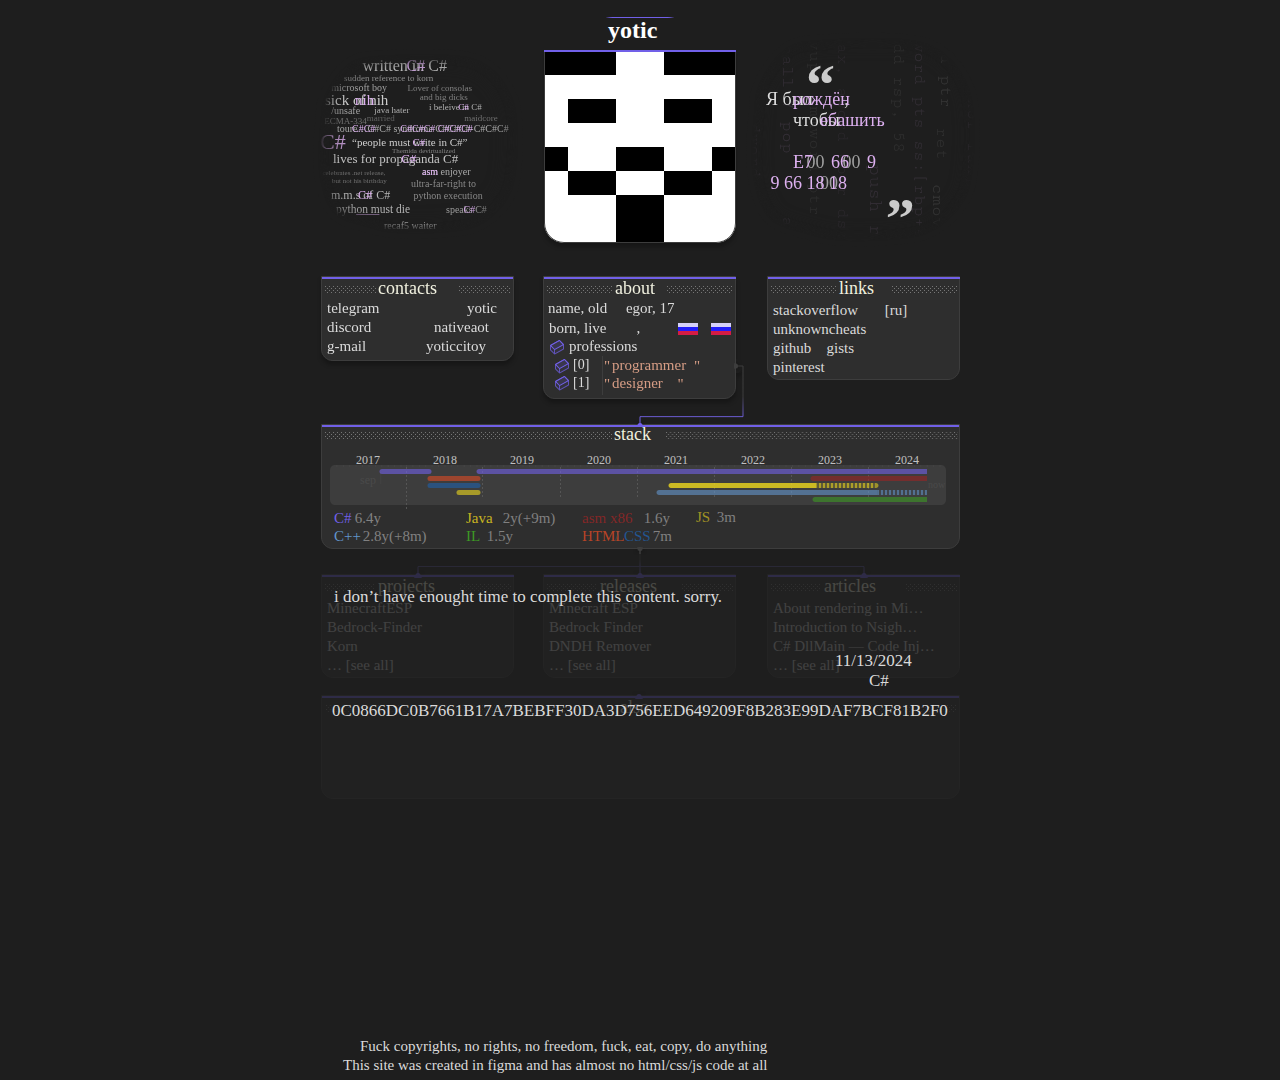
<file: index.html>
<html></html>
<head>
    <title>yotic - crazy csharp'er</title>
    <link rel="icon" type="image/png" href="/yotic_icon_64x64.png">
    <link rel="stylesheet" href="global.css">
    <link href="https://fonts.googleapis.com/css2?family=Cutive+Mono" rel="stylesheet">
    <script type="text/javascript" src="global.js"></script>
</head>

<body><?xml version="1.0" encoding="utf-16"?><svg width="1920" height="1080" viewBox="0 0 1920 1080" fill="none" xmlns="http://www.w3.org/2000/svg" xmlns:xlink="http://www.w3.org/1999/xlink"><rect width="1920" height="1080" fill="#1E1E1E" /><text fill="#DADADA" xml:space="preserve" style="white-space: pre" font-family="Consolas" font-size="15" letter-spacing="0em"><tspan x="663" y="1069.64">This site was created in figma and has almost no html/css/js code at all</tspan></text><text fill="#DADADA" xml:space="preserve" style="white-space: pre" font-family="Consolas" font-size="15" letter-spacing="0em"><tspan x="680" y="1050.64">Fuck copyrights, no rights, no freedom, fuck, eat, copy, do anything</tspan></text><path d="M641.5 695.5H1279.5V787C1279.5 793.351 1274.35 798.5 1268 798.5H653C646.649 798.5 641.5 793.351 641.5 787V695.5Z" fill="#2E2E2E" stroke="#3D3D3D" /><rect x="642" y="696" width="637" height="2" fill="#7160E8" /><text fill="#F0F0DF" xml:space="preserve" style="white-space: pre" font-family="Consolas" font-size="18" letter-spacing="0em"><tspan x="940" y="712.868">also</tspan></text><rect x="646" y="705" width="292" height="7" fill="url(#pattern0_1_2)" /><rect x="983" y="705" width="293" height="7" fill="url(#pattern1_1_2)" /><path d="M954.5 697H963.5C963.5 698.105 962.605 699 961.5 699H956.5C955.395 699 954.5 698.105 954.5 697Z" fill="#7160E8" /><mask id="mask0_1_2" style="mask-type:alpha" maskUnits="userSpaceOnUse" x="952" y="691" width="14" height="5"><rect x="952.5" y="691" width="13" height="5" fill="#D9D9D9" /></mask><g mask="url(#mask0_1_2)"><g filter="url(#filter0_d_1_2)"><circle cx="959" cy="696.5" r="2.5" fill="#7160E8" /></g></g><path d="M1087.5 574.5H1279.5V666C1279.5 672.351 1274.35 677.5 1268 677.5H1099C1092.65 677.5 1087.5 672.351 1087.5 666V574.5Z" fill="#2E2E2E" stroke="#3D3D3D" /><rect x="1088" y="575" width="192" height="2" fill="#7160E8" /><path d="M1179.5 576H1188.5C1188.5 577.105 1187.6 578 1186.5 578H1181.5C1180.4 578 1179.5 577.105 1179.5 576Z" fill="#7160E8" /><mask id="mask1_1_2" style="mask-type:alpha" maskUnits="userSpaceOnUse" x="1177" y="570" width="14" height="5"><rect x="1177.5" y="570" width="13" height="5" fill="#D9D9D9" /></mask><g mask="url(#mask1_1_2)"><g filter="url(#filter1_d_1_2)"><circle cx="1184" cy="575.5" r="2.5" fill="#7160E8" /></g></g><text fill="#F0F0DF" xml:space="preserve" style="white-space: pre" font-family="Consolas" font-size="18" letter-spacing="0em"><tspan x="1144" y="591.868">articles</tspan></text><rect x="1091" y="584" width="50" height="7" fill="url(#pattern2_1_2)" /><rect x="1226" y="584" width="51" height="7" fill="url(#pattern3_1_2)" /><text fill="#CCCCCC" xml:space="preserve" style="white-space: pre" font-family="Consolas" font-size="15" letter-spacing="0em"><tspan x="1093" y="669.64"><a href="a.html" xmlns="">… [see all]</a></tspan></text><text fill="#CCCCCC" xml:space="preserve" style="white-space: pre" font-family="Consolas" font-size="15" letter-spacing="0em"><tspan x="1093" y="631.64">Introduction to Nsigh… </tspan></text><text fill="#CCCCCC" xml:space="preserve" style="white-space: pre" font-family="Consolas" font-size="15" letter-spacing="0em"><tspan x="1093" y="650.64">C# DllMain — Code Inj…</tspan></text><text fill="#CCCCCC" xml:space="preserve" style="white-space: pre" font-family="Consolas" font-size="15" letter-spacing="0em"><tspan x="1093" y="612.64">About rendering in Mi…</tspan></text><path d="M863.5 574.5H1055.5V666C1055.5 672.351 1050.35 677.5 1044 677.5H875C868.649 677.5 863.5 672.351 863.5 666V574.5Z" fill="#2E2E2E" stroke="#3D3D3D" /><rect x="864" y="575" width="192" height="2" fill="#7160E8" /><text fill="#F0F0DF" xml:space="preserve" style="white-space: pre" font-family="Consolas" font-size="18" letter-spacing="0em"><tspan x="920" y="591.868">releases</tspan></text><rect x="867" y="584" width="50" height="7" fill="url(#pattern4_1_2)" /><rect x="1002" y="584" width="51" height="7" fill="url(#pattern5_1_2)" /><path d="M955.5 576H964.5C964.5 577.105 963.605 578 962.5 578H957.5C956.395 578 955.5 577.105 955.5 576Z" fill="#7160E8" /><mask id="mask2_1_2" style="mask-type:alpha" maskUnits="userSpaceOnUse" x="953" y="570" width="14" height="5"><rect x="953.5" y="570" width="13" height="5" fill="#D9D9D9" /></mask><g mask="url(#mask2_1_2)"><g filter="url(#filter2_d_1_2)"><circle cx="960" cy="575.5" r="2.5" fill="#7160E8" /></g></g><text fill="#CCCCCC" xml:space="preserve" style="white-space: pre" font-family="Consolas" font-size="15" letter-spacing="0em"><tspan x="869" y="669.64"><a href="a.html" xmlns="">… [see all]</a></tspan></text><text fill="#CCCCCC" xml:space="preserve" style="white-space: pre" font-family="Consolas" font-size="15" letter-spacing="0em"><tspan x="869" y="631.64">Bedrock Finder</tspan></text><text fill="#CCCCCC" xml:space="preserve" style="white-space: pre" font-family="Consolas" font-size="15" letter-spacing="0em"><tspan x="869" y="650.64">DNDH Remover</tspan></text><text fill="#CCCCCC" xml:space="preserve" style="white-space: pre" font-family="Consolas" font-size="15" letter-spacing="0em"><tspan x="869" y="612.64">Minecraft ESP</tspan></text><path d="M641.5 574.5H833.5V666C833.5 672.351 828.351 677.5 822 677.5H653C646.649 677.5 641.5 672.351 641.5 666V574.5Z" fill="#2E2E2E" stroke="#3D3D3D" /><rect x="642" y="575" width="192" height="2" fill="#7160E8" /><text fill="#F0F0DF" xml:space="preserve" style="white-space: pre" font-family="Consolas" font-size="18" letter-spacing="0em"><tspan x="698" y="591.868">projects</tspan></text><rect x="645" y="584" width="50" height="7" fill="url(#pattern6_1_2)" /><rect x="780" y="584" width="51" height="7" fill="url(#pattern7_1_2)" /><path d="M733.5 576H742.5C742.5 577.105 741.605 578 740.5 578H735.5C734.395 578 733.5 577.105 733.5 576Z" fill="#7160E8" /><mask id="mask3_1_2" style="mask-type:alpha" maskUnits="userSpaceOnUse" x="731" y="570" width="14" height="5"><rect x="731.5" y="570" width="13" height="5" fill="#D9D9D9" /></mask><g mask="url(#mask3_1_2)"><g filter="url(#filter3_d_1_2)"><circle cx="738" cy="575.5" r="2.5" fill="#7160E8" /></g></g><text fill="#CCCCCC" xml:space="preserve" style="white-space: pre" font-family="Consolas" font-size="15" letter-spacing="0em"><tspan x="647" y="669.64"><a href="projects.html" xmlns="">… [see all]</a></tspan></text><text fill="#CCCCCC" xml:space="preserve" style="white-space: pre" font-family="Consolas" font-size="15" letter-spacing="0em"><tspan x="647" y="631.64">Bedrock-Finder</tspan></text><text fill="#CCCCCC" xml:space="preserve" style="white-space: pre" font-family="Consolas" font-size="15" letter-spacing="0em"><tspan x="647" y="650.64">Korn</tspan></text><text fill="#CCCCCC" xml:space="preserve" style="white-space: pre" font-family="Consolas" font-size="15" letter-spacing="0em"><tspan x="647" y="612.64">MinecraftESP</tspan></text><path d="M641.5 424.5H1279.5V537C1279.5 543.351 1274.35 548.5 1268 548.5H653C646.649 548.5 641.5 543.351 641.5 537V424.5Z" fill="#2E2E2E" stroke="#3D3D3D" /><rect x="642" y="425" width="637" height="2" fill="#7160E8" /><text fill="#F0F0DF" xml:space="preserve" style="white-space: pre" font-family="Consolas" font-size="18" letter-spacing="0em"><tspan x="934" y="439.868">stack </tspan></text><rect x="645" y="432" width="287" height="7" fill="url(#pattern8_1_2)" /><rect x="986" y="432" width="292" height="7" fill="url(#pattern9_1_2)" /><path d="M956.5 549C956.5 547.895 957.395 547 958.5 547H961.5C962.605 547 963.5 547.895 963.5 549H956.5Z" fill="#3D3D3D" /><mask id="mask4_1_2" style="mask-type:alpha" maskUnits="userSpaceOnUse" x="952" y="549" width="16" height="8"><rect x="952" y="549" width="16" height="8" fill="#D9D9D9" /></mask><g mask="url(#mask4_1_2)"><g filter="url(#filter4_d_1_2)"><circle cx="960" cy="548.5" r="2.5" fill="#3D3D3D" /></g></g><path d="M955.5 425H964.5C964.5 426.105 963.605 427 962.5 427H957.5C956.395 427 955.5 426.105 955.5 425Z" fill="#7160E8" /><mask id="mask5_1_2" style="mask-type:alpha" maskUnits="userSpaceOnUse" x="953" y="420" width="14" height="5"><rect x="953.5" y="420" width="13" height="5" fill="#D9D9D9" /></mask><g mask="url(#mask5_1_2)"><g filter="url(#filter5_d_1_2)"><circle cx="960" cy="425.5" r="2.5" fill="#7160E8" /></g></g><path d="M650 470C650 467.239 652.239 465 655 465H727V505H655C652.239 505 650 502.761 650 500V470Z" fill="#3D3D3D" /><line x1="721.01" y1="465" x2="721.01" y2="467" stroke="#444444" /><line x1="714.6" y1="465" x2="714.6" y2="467" stroke="#444444" /><line x1="708.19" y1="465" x2="708.19" y2="467" stroke="#444444" /><line x1="701.78" y1="465" x2="701.78" y2="467" stroke="#444444" /><line x1="700.78" y1="472" x2="700.78" y2="484" stroke="#444444" /><text fill="#4A4A4A" xml:space="preserve" style="white-space: pre" font-family="Consolas" font-size="12" letter-spacing="0em"><tspan x="680" y="483.912">sep</tspan></text><line x1="695.37" y1="465" x2="695.37" y2="467" stroke="#444444" /><line x1="688.96" y1="465" x2="688.96" y2="467" stroke="#444444" /><line x1="682.55" y1="465" x2="682.55" y2="467" stroke="#444444" /><line x1="676.14" y1="465" x2="676.14" y2="467" stroke="#444444" /><line x1="669.73" y1="465" x2="669.73" y2="467" stroke="#444444" /><line x1="663.32" y1="465" x2="663.32" y2="467" stroke="#444444" /><line x1="656.91" y1="465" x2="656.91" y2="467" stroke="#444444" /><line x1="726.5" y1="509" x2="726.5" y2="465" stroke="#555555" stroke-dasharray="2 2" /><text fill="#C0C0C0" xml:space="preserve" style="white-space: pre" font-family="Afacad" font-size="12" letter-spacing="0em"><tspan x="676" y="464">2017</tspan></text><rect x="727" y="465" width="77" height="40" fill="#3D3D3D" /><line x1="797.01" y1="465" x2="797.01" y2="467" stroke="#444444" /><line x1="790.6" y1="465" x2="790.6" y2="467" stroke="#444444" /><line x1="784.19" y1="465" x2="784.19" y2="467" stroke="#444444" /><line x1="777.78" y1="465" x2="777.78" y2="467" stroke="#444444" /><line x1="771.37" y1="465" x2="771.37" y2="467" stroke="#444444" /><line x1="764.96" y1="465" x2="764.96" y2="467" stroke="#444444" /><line x1="758.55" y1="465" x2="758.55" y2="467" stroke="#444444" /><line x1="752.14" y1="465" x2="752.14" y2="467" stroke="#444444" /><line x1="745.73" y1="465" x2="745.73" y2="467" stroke="#444444" /><line x1="739.32" y1="465" x2="739.32" y2="467" stroke="#444444" /><line x1="732.91" y1="465" x2="732.91" y2="467" stroke="#444444" /><line x1="726.5" y1="465" x2="726.5" y2="467" stroke="#444444" /><line x1="802.5" y1="497" x2="802.5" y2="465" stroke="#555555" stroke-dasharray="2 2" /><text fill="#C0C0C0" xml:space="preserve" style="white-space: pre" font-family="Afacad" font-size="12" letter-spacing="0em"><tspan x="753" y="464">2018</tspan></text><rect x="804" y="465" width="77" height="40" fill="#3D3D3D" /><line x1="875.01" y1="465" x2="875.01" y2="467" stroke="#444444" /><line x1="868.6" y1="465" x2="868.6" y2="467" stroke="#444444" /><line x1="862.19" y1="465" x2="862.19" y2="467" stroke="#444444" /><line x1="855.78" y1="465" x2="855.78" y2="467" stroke="#444444" /><line x1="849.37" y1="465" x2="849.37" y2="467" stroke="#444444" /><line x1="842.96" y1="465" x2="842.96" y2="467" stroke="#444444" /><line x1="836.55" y1="465" x2="836.55" y2="467" stroke="#444444" /><line x1="830.14" y1="465" x2="830.14" y2="467" stroke="#444444" /><line x1="823.73" y1="465" x2="823.73" y2="467" stroke="#444444" /><line x1="817.32" y1="465" x2="817.32" y2="467" stroke="#444444" /><line x1="810.91" y1="465" x2="810.91" y2="467" stroke="#444444" /><line x1="804.5" y1="465" x2="804.5" y2="467" stroke="#444444" /><line x1="880.5" y1="497" x2="880.5" y2="465" stroke="#555555" stroke-dasharray="2 2" /><text fill="#C0C0C0" xml:space="preserve" style="white-space: pre" font-family="Afacad" font-size="12" letter-spacing="0em"><tspan x="830" y="464">2019</tspan></text><rect x="881" y="465" width="77" height="40" fill="#3D3D3D" /><line x1="952.01" y1="465" x2="952.01" y2="467" stroke="#444444" /><line x1="945.6" y1="465" x2="945.6" y2="467" stroke="#444444" /><line x1="939.19" y1="465" x2="939.19" y2="467" stroke="#444444" /><line x1="932.78" y1="465" x2="932.78" y2="467" stroke="#444444" /><line x1="926.37" y1="465" x2="926.37" y2="467" stroke="#444444" /><line x1="919.96" y1="465" x2="919.96" y2="467" stroke="#444444" /><line x1="913.55" y1="465" x2="913.55" y2="467" stroke="#444444" /><line x1="907.14" y1="465" x2="907.14" y2="467" stroke="#444444" /><line x1="900.73" y1="465" x2="900.73" y2="467" stroke="#444444" /><line x1="894.32" y1="465" x2="894.32" y2="467" stroke="#444444" /><line x1="887.91" y1="465" x2="887.91" y2="467" stroke="#444444" /><line x1="881.5" y1="465" x2="881.5" y2="467" stroke="#444444" /><line x1="957.5" y1="497" x2="957.5" y2="465" stroke="#555555" stroke-dasharray="2 2" /><text fill="#C0C0C0" xml:space="preserve" style="white-space: pre" font-family="Afacad" font-size="12" letter-spacing="0em"><tspan x="907" y="464">2020</tspan></text><rect x="958" y="465" width="77" height="40" fill="#3D3D3D" /><line x1="1029.01" y1="465" x2="1029.01" y2="467" stroke="#444444" /><line x1="1022.6" y1="465" x2="1022.6" y2="467" stroke="#444444" /><line x1="1016.19" y1="465" x2="1016.19" y2="467" stroke="#444444" /><line x1="1009.78" y1="465" x2="1009.78" y2="467" stroke="#444444" /><line x1="1003.37" y1="465" x2="1003.37" y2="467" stroke="#444444" /><line x1="996.96" y1="465" x2="996.96" y2="467" stroke="#444444" /><line x1="990.55" y1="465" x2="990.55" y2="467" stroke="#444444" /><line x1="984.14" y1="465" x2="984.14" y2="467" stroke="#444444" /><line x1="977.73" y1="465" x2="977.73" y2="467" stroke="#444444" /><line x1="971.32" y1="465" x2="971.32" y2="467" stroke="#444444" /><line x1="964.91" y1="465" x2="964.91" y2="467" stroke="#444444" /><line x1="958.5" y1="465" x2="958.5" y2="467" stroke="#444444" /><line x1="1034.5" y1="497" x2="1034.5" y2="465" stroke="#555555" stroke-dasharray="2 2" /><text fill="#C0C0C0" xml:space="preserve" style="white-space: pre" font-family="Afacad" font-size="12" letter-spacing="0em"><tspan x="984" y="464">2021</tspan></text><rect x="1035" y="465" width="77" height="40" fill="#3D3D3D" /><line x1="1106.01" y1="465" x2="1106.01" y2="467" stroke="#444444" /><line x1="1099.6" y1="465" x2="1099.6" y2="467" stroke="#444444" /><line x1="1093.19" y1="465" x2="1093.19" y2="467" stroke="#444444" /><line x1="1086.78" y1="465" x2="1086.78" y2="467" stroke="#444444" /><line x1="1080.37" y1="465" x2="1080.37" y2="467" stroke="#444444" /><line x1="1073.96" y1="465" x2="1073.96" y2="467" stroke="#444444" /><line x1="1067.55" y1="465" x2="1067.55" y2="467" stroke="#444444" /><line x1="1061.14" y1="465" x2="1061.14" y2="467" stroke="#444444" /><line x1="1054.73" y1="465" x2="1054.73" y2="467" stroke="#444444" /><line x1="1048.32" y1="465" x2="1048.32" y2="467" stroke="#444444" /><line x1="1041.91" y1="465" x2="1041.91" y2="467" stroke="#444444" /><line x1="1035.5" y1="465" x2="1035.5" y2="467" stroke="#444444" /><line x1="1111.5" y1="497" x2="1111.5" y2="465" stroke="#555555" stroke-dasharray="2 2" /><text fill="#C0C0C0" xml:space="preserve" style="white-space: pre" font-family="Afacad" font-size="12" letter-spacing="0em"><tspan x="1061" y="464">2022</tspan></text><path d="M1112 465H1189V505H1112V465Z" fill="#3D3D3D" /><line x1="1183.01" y1="465" x2="1183.01" y2="467" stroke="#444444" /><line x1="1176.6" y1="465" x2="1176.6" y2="467" stroke="#444444" /><line x1="1170.19" y1="465" x2="1170.19" y2="467" stroke="#444444" /><line x1="1163.78" y1="465" x2="1163.78" y2="467" stroke="#444444" /><line x1="1157.37" y1="465" x2="1157.37" y2="467" stroke="#444444" /><line x1="1150.96" y1="465" x2="1150.96" y2="467" stroke="#444444" /><line x1="1144.55" y1="465" x2="1144.55" y2="467" stroke="#444444" /><line x1="1138.14" y1="465" x2="1138.14" y2="467" stroke="#444444" /><line x1="1131.73" y1="465" x2="1131.73" y2="467" stroke="#444444" /><line x1="1125.32" y1="465" x2="1125.32" y2="467" stroke="#444444" /><line x1="1118.91" y1="465" x2="1118.91" y2="467" stroke="#444444" /><line x1="1112.5" y1="465" x2="1112.5" y2="467" stroke="#444444" /><line x1="1188.5" y1="497" x2="1188.5" y2="465" stroke="#555555" stroke-dasharray="2 2" /><text fill="#C0C0C0" xml:space="preserve" style="white-space: pre" font-family="Afacad" font-size="12" letter-spacing="0em"><tspan x="1138" y="464">2023</tspan></text><path d="M1189 465H1261C1263.76 465 1266 467.239 1266 470V500C1266 502.761 1263.76 505 1261 505H1189V465Z" fill="#3D3D3D" /><line x1="1260.01" y1="465" x2="1260.01" y2="467" stroke="#444444" /><line x1="1253.6" y1="465" x2="1253.6" y2="467" stroke="#444444" /><line x1="1247.19" y1="465" x2="1247.19" y2="467" stroke="#444444" /><line x1="1240.78" y1="465" x2="1240.78" y2="467" stroke="#444444" /><line x1="1234.37" y1="465" x2="1234.37" y2="467" stroke="#444444" /><line x1="1227.96" y1="465" x2="1227.96" y2="467" stroke="#444444" /><line x1="1221.55" y1="465" x2="1221.55" y2="467" stroke="#444444" /><line x1="1215.14" y1="465" x2="1215.14" y2="467" stroke="#444444" /><line x1="1208.73" y1="465" x2="1208.73" y2="467" stroke="#444444" /><line x1="1202.32" y1="465" x2="1202.32" y2="467" stroke="#444444" /><line x1="1195.91" y1="465" x2="1195.91" y2="467" stroke="#444444" /><line x1="1189.5" y1="465" x2="1189.5" y2="467" stroke="#444444" /><text fill="#4A4A4A" xml:space="preserve" style="white-space: pre" font-family="Consolas" font-size="10" letter-spacing="0em"><tspan x="1248" y="488.427">now</tspan></text><text fill="#C0C0C0" xml:space="preserve" style="white-space: pre" font-family="Afacad" font-size="12" letter-spacing="0em"><tspan x="1215" y="464">2024</tspan></text><path d="M1196 488C1197.38 488 1198.5 486.881 1198.5 485.5C1198.5 484.119 1197.38 483 1196 483V488ZM1136 488H1137V483H1136V488ZM1139 488H1141V483H1139V488ZM1143 488H1145V483H1143V488ZM1147 488H1149V483H1147V488ZM1151 488H1153V483H1151V488ZM1155 488H1157V483H1155V488ZM1159 488H1161V483H1159V488ZM1163 488H1165V483H1163V488ZM1167 488H1169V483H1167V488ZM1171 488H1173V483H1171V488ZM1175 488H1177V483H1175V488ZM1179 488H1181V483H1179V488ZM1183 488H1185V483H1183V488ZM1187 488H1189V483H1187V488ZM1191 488H1193V483H1191V488ZM1195 488H1196V483H1195V488Z" fill="#EFD81D" fill-opacity="0.55" /><path d="M750 478.5H798" stroke="#DD4B25" stroke-opacity="0.6" stroke-width="5" stroke-linecap="round" /><path d="M750 485.5H798" stroke="#2060AA" stroke-opacity="0.6" stroke-width="5" stroke-linecap="round" /><path d="M779 492.5H798" stroke="#EFD81D" stroke-opacity="0.6" stroke-width="5" stroke-linecap="round" /><path d="M702 471.5H749" stroke="#7160E8" stroke-opacity="0.6" stroke-width="5" stroke-linecap="round" /><path d="M991 483C989.619 483 988.5 484.119 988.5 485.5C988.5 486.881 989.619 488 991 488V483ZM991 488H1136V483H991V488Z" fill="#EFD81D" fill-opacity="0.8" /><path d="M799 469C797.619 469 796.5 470.119 796.5 471.5C796.5 472.881 797.619 474 799 474V469ZM799 474H1247V469H799V474Z" fill="#7160E8" fill-opacity="0.6" /><path d="M1197 492.5H1247" stroke="#6295CB" stroke-opacity="0.55" stroke-width="5" stroke-dasharray="2 2" /><path d="M979 490C977.619 490 976.5 491.119 976.5 492.5C976.5 493.881 977.619 495 979 495V490ZM979 495H1197V490H979V495Z" fill="#6295CB" fill-opacity="0.6" /><path opacity="0.5" d="M1198 492.5H1246" stroke="#6295CB" stroke-opacity="0.2" stroke-width="5" /><path d="M1133 476C1131.62 476 1130.5 477.119 1130.5 478.5C1130.5 479.881 1131.62 481 1133 481V476ZM1133 481H1247V476H1133V481Z" fill="#9A2525" fill-opacity="0.6" /><path d="M1135 497C1133.62 497 1132.5 498.119 1132.5 499.5C1132.5 500.881 1133.62 502 1135 502V497ZM1135 502H1247V497H1135V502Z" fill="#3D9A25" fill-opacity="0.6" /><path d="M1137 485.5H1195" stroke="#EFD81D" stroke-opacity="0.2" stroke-width="5" /><text fill="#EFD81D" fill-opacity="0.6" xml:space="preserve" style="white-space: pre" font-family="Consolas" font-size="15" letter-spacing="0em"><tspan x="1016" y="521.64">JS</tspan></text><text fill="#808080" xml:space="preserve" style="white-space: pre" font-family="Consolas" font-size="15" letter-spacing="0em"><tspan x="1033" y="521.64"> 3m</tspan></text><text fill="#DD4B25" fill-opacity="0.8" xml:space="preserve" style="white-space: pre" font-family="Consolas" font-size="15" letter-spacing="0em"><tspan x="902" y="540.64">HTML</tspan></text><text fill="#5A5A5A" fill-opacity="0.8" xml:space="preserve" style="white-space: pre" font-family="Consolas" font-size="15" letter-spacing="0em"><tspan x="935" y="540.64">/</tspan></text><text fill="#2060AA" fill-opacity="0.8" xml:space="preserve" style="white-space: pre" font-family="Consolas" font-size="15" letter-spacing="0em"><tspan x="944" y="540.64">CSS</tspan></text><text fill="#808080" xml:space="preserve" style="white-space: pre" font-family="Consolas" font-size="15" letter-spacing="0em"><tspan x="969" y="540.64"> 7m</tspan></text><text fill="#9A2525" fill-opacity="0.8" xml:space="preserve" style="white-space: pre" font-family="Consolas" font-size="15" letter-spacing="0em"><tspan x="902" y="522.64">asm x86</tspan></text><text fill="#808080" xml:space="preserve" style="white-space: pre" font-family="Consolas" font-size="15" letter-spacing="0em"><tspan x="960" y="522.64"> 1.6y</tspan></text><text fill="#3D9A25" xml:space="preserve" style="white-space: pre" font-family="Consolas" font-size="15" letter-spacing="0em"><tspan x="786" y="540.64">IL</tspan></text><text fill="#808080" xml:space="preserve" style="white-space: pre" font-family="Consolas" font-size="15" letter-spacing="0em"><tspan x="803" y="540.64"> 1.5y</tspan></text><text fill="#EFD81D" fill-opacity="0.8" xml:space="preserve" style="white-space: pre" font-family="Consolas" font-size="15" letter-spacing="0em"><tspan x="786" y="522.64">Java</tspan></text><text fill="#808080" xml:space="preserve" style="white-space: pre" font-family="Consolas" font-size="15" letter-spacing="0em"><tspan x="819" y="522.64"> 2y(+9m)</tspan></text><text fill="#6295CB" xml:space="preserve" style="white-space: pre" font-family="Consolas" font-size="15" letter-spacing="0em"><tspan x="654" y="540.64">C++</tspan></text><text fill="#808080" xml:space="preserve" style="white-space: pre" font-family="Consolas" font-size="15" letter-spacing="0em"><tspan x="679" y="540.64"> 2.8y(+8m)</tspan></text><text fill="#7160E8" xml:space="preserve" style="white-space: pre" font-family="Consolas" font-size="15" letter-spacing="0em"><tspan x="654" y="522.64">C#</tspan></text><text fill="#828282" xml:space="preserve" style="white-space: pre" font-family="Consolas" font-size="15" letter-spacing="0em"><tspan x="671" y="522.64"> 6.4y</tspan></text><path d="M1087.5 276.5H1279.5V368C1279.5 374.351 1274.35 379.5 1268 379.5H1099C1092.65 379.5 1087.5 374.351 1087.5 368V276.5Z" fill="#2E2E2E" stroke="#3D3D3D" /><rect x="1088" y="277" width="192" height="2" fill="#7160E8" /><text fill="#F0F0DF" xml:space="preserve" style="white-space: pre" font-family="Consolas" font-size="18" letter-spacing="0em"><tspan x="1159" y="293.868">links</tspan></text><rect x="1091" y="286" width="65" height="7" fill="url(#pattern10_1_2)" /><rect x="1212" y="286" width="65" height="7" fill="url(#pattern11_1_2)" /><text fill="#DADADA" xml:space="preserve" style="white-space: pre" font-family="Consolas" font-size="15" letter-spacing="0em" onmouseover="this.style.fill='#9A8AE0';" onmouseout="this.style.fill='#DADADA';"><tspan x="1093" y="371.64" onclick="goto('https://ru.pinterest.com/yoticc/');">pinterest</tspan></text><text fill="#DADADA" xml:space="preserve" style="white-space: pre" font-family="Consolas" font-size="15" letter-spacing="0em" onmouseover="this.style.fill='#9A8AE0';" onmouseout="this.style.fill='#DADADA';"><tspan x="1093" y="333.64" onclick="goto('https://www.unknowncheats.me/forum/members/3502930.html');">unknowncheats</tspan></text><text fill="#DADADA" xml:space="preserve" style="white-space: pre" font-family="Consolas" font-size="15" letter-spacing="0em" onmouseover="this.style.fill='#9A8AE0';" onmouseout="this.style.fill='#DADADA';"><tspan x="1093" y="352.64" onclick="goto('https://github.com/Yoticc');">github</tspan></text><text fill="#DADADA" xml:space="preserve" style="white-space: pre" font-family="Consolas" font-size="15" letter-spacing="0em" onmouseover="this.style.fill='#9A8AE0';" onmouseout="this.style.fill='#DADADA';"><tspan x="1142.77" y="352.64" onclick="goto('https://gist.github.com/Yoticc');"> gists</tspan></text><text fill="#DADADA" xml:space="preserve" style="white-space: pre" font-family="Consolas" font-size="15" letter-spacing="0em" onmouseover="this.style.fill='#9A8AE0';" onmouseout="this.style.fill='#DADADA';"><tspan x="1093" y="314.64" onclick="goto('https://stackoverflow.com/users/16347751/yotic');">stackoverflow</tspan></text><text fill="#DADADA" xml:space="preserve" style="white-space: pre" font-family="Consolas" font-size="15" letter-spacing="0em" onmouseover="this.style.fill='#9A8AE0';" onmouseout="this.style.fill='#DADADA';"><tspan x="1201" y="314.64" onclick="goto('https://ru.stackoverflow.com/users/477102/yotic');"> [ru]</tspan></text><g filter="url(#filter6_d_1_2)"><path d="M863.5 276.5H1055.5V387C1055.5 393.351 1050.35 398.5 1044 398.5H875C868.649 398.5 863.5 393.351 863.5 387V276.5Z" fill="#2E2E2E" stroke="#3D3D3D" /><rect x="864" y="277" width="192" height="2" fill="#7160E8" /><text fill="#F0F0DF" xml:space="preserve" style="white-space: pre" font-family="Consolas" font-size="18" letter-spacing="0em"><tspan x="935" y="293.868">about</tspan></text><rect x="867" y="286" width="65" height="7" fill="url(#pattern12_1_2)" /><rect x="987" y="286" width="66" height="7" fill="url(#pattern13_1_2)" /><g opacity="0.75"><path opacity="0.1" d="M888.5 363.5V368L879.5 373L875.5 369V364.5L884.5 359.5L888.5 363.5Z" fill="#7160E8" /><path d="M888.854 363.146L884.854 359.146L884.254 359.063L875.254 364.063L875 364.5V369L875.146 369.354L879.146 373.354L879.746 373.437L888.746 368.437L889 368V363.5L888.854 363.146ZM888 367.706L880 372.15V368.5H879V371.793L876 368.793V364.793L884.413 360.12L888 363.707V367.706Z" fill="#7160E8" /></g><path opacity="0.1" d="M888.5 363.5L879.5 368.5L875.5 364.5L884.5 359.5L888.5 363.5Z" fill="#7160E8" /><path d="M884.854 359.146L884.254 359.063L875.254 364.063L875.143 364.854L879.143 368.854L879.743 368.937L888.743 363.937L888.854 363.146L884.854 359.146ZM879.587 367.88L876.322 364.615L884.413 360.12L887.678 363.385L879.587 367.88Z" fill="#7160E8" /><text fill="#DADADA" xml:space="preserve" style="white-space: pre" font-family="Consolas" font-size="14" letter-spacing="0em"><tspan x="893" y="387.397">[1]</tspan></text><text fill="#D69D85" xml:space="preserve" style="white-space: pre" font-family="Cascadia Code" font-size="15" letter-spacing="0em"><tspan x="924" y="388.7">"</tspan></text><text fill="#D69D85" xml:space="preserve" style="white-space: pre" font-family="Cascadia Code" font-size="15" letter-spacing="0em"><tspan x="997.5" y="388.7">"</tspan></text><text fill="#D69D85" xml:space="preserve" style="white-space: pre" font-family="Consolas" font-size="15" letter-spacing="0em"><tspan x="932" y="387.64">designer</tspan></text><text fill="#DADADA" xml:space="preserve" style="white-space: pre" font-family="Consolas" font-size="14" letter-spacing="0em"><tspan x="893" y="369.397">[0]</tspan></text><text fill="#D69D85" xml:space="preserve" style="white-space: pre" font-family="Consolas" font-size="15" letter-spacing="0em"><tspan x="932" y="369.64">programmer</tspan></text><text fill="#D69D85" xml:space="preserve" style="white-space: pre" font-family="Cascadia Code" font-size="15" letter-spacing="0em"><tspan x="924" y="370.7">"</tspan></text><text fill="#D69D85" xml:space="preserve" style="white-space: pre" font-family="Cascadia Code" font-size="15" letter-spacing="0em"><tspan x="1014" y="370.7">"</tspan></text><g opacity="0.75"><path opacity="0.1" d="M888.5 380.5V385L879.5 390L875.5 386V381.5L884.5 376.5L888.5 380.5Z" fill="#7160E8" /><path d="M888.854 380.146L884.854 376.146L884.254 376.063L875.254 381.063L875 381.5V386L875.146 386.354L879.146 390.354L879.746 390.437L888.746 385.437L889 385V380.5L888.854 380.146ZM888 384.706L880 389.15V385.5H879V388.793L876 385.793V381.793L884.413 377.12L888 380.707V384.706Z" fill="#7160E8" /></g><path opacity="0.1" d="M888.5 380.5L879.5 385.5L875.5 381.5L884.5 376.5L888.5 380.5Z" fill="#7160E8" /><path d="M884.854 376.146L884.254 376.063L875.254 381.063L875.143 381.854L879.143 385.854L879.743 385.937L888.743 380.937L888.854 380.146L884.854 376.146ZM879.587 384.88L876.322 381.615L884.413 377.12L887.678 380.385L879.587 384.88Z" fill="#7160E8" /><path d="M1054 364.5C1054 363.395 1054.9 362.5 1056 362.5V369.5C1054.9 369.5 1054 368.605 1054 367.5V364.5Z" fill="#3D3D3D" /><mask id="mask6_1_2" style="mask-type:alpha" maskUnits="userSpaceOnUse" x="1056" y="359" width="6" height="15"><rect x="1056" y="359" width="6" height="15" fill="#D9D9D9" /></mask><g mask="url(#mask6_1_2)"><g filter="url(#filter7_d_1_2)"><circle cx="1055.5" cy="366" r="2.5" fill="#3D3D3D" /></g></g><g opacity="0.75"><path opacity="0.1" d="M883.5 344.5V349L874.5 354L870.5 350V345.5L879.5 340.5L883.5 344.5Z" fill="#7160E8" /><path d="M883.854 344.146L879.854 340.146L879.254 340.063L870.254 345.063L870 345.5V350L870.146 350.354L874.146 354.354L874.746 354.437L883.746 349.437L884 349V344.5L883.854 344.146ZM883 348.706L875 353.15V349.5H874V352.793L871 349.793V345.793L879.413 341.12L883 344.707V348.706Z" fill="#7160E8" /></g><path opacity="0.1" d="M883.5 344.5L874.5 349.5L870.5 345.5L879.5 340.5L883.5 344.5Z" fill="#7160E8" /><path d="M879.854 340.146L879.254 340.063L870.254 345.063L870.143 345.854L874.143 349.854L874.743 349.937L883.743 344.937L883.854 344.146L879.854 340.146ZM874.587 348.88L871.322 345.615L879.413 341.12L882.678 344.385L874.587 348.88Z" fill="#7160E8" /><text fill="#DADADA" xml:space="preserve" style="white-space: pre" font-family="Consolas" font-size="15" letter-spacing="0em"><tspan x="889" y="350.64">professions</tspan></text><line x1="922.5" y1="356" x2="922.5" y2="395" stroke="#3D3D3D" /><rect x="998" y="323" width="20" height="12" fill="#7160E8" /><g opacity="0.7"><rect x="998" y="323" width="20" height="4" fill="white" /><rect x="998" y="327" width="20" height="4" fill="#0000FF" /><rect x="998" y="331" width="20" height="4" fill="#FF0000" /></g><rect x="1031" y="323" width="20" height="12" fill="#7160E8" /><g opacity="0.7"><rect x="1031" y="323" width="20" height="4" fill="white" /><rect x="1031" y="327" width="20" height="4" fill="#0000FF" /><rect x="1031" y="331" width="20" height="4" fill="#FF0000" /></g><text fill="#DADADA" xml:space="preserve" style="white-space: pre" font-family="Consolas" font-size="15" letter-spacing="0em"><tspan x="869" y="332.64">born, live        ,   </tspan></text><text fill="#DADADA" xml:space="preserve" style="white-space: pre" font-family="Consolas" font-size="15" letter-spacing="0em"><tspan x="868" y="312.64">name, old     egor, 17</tspan></text></g><g filter="url(#filter8_d_1_2)"><path d="M641.5 276.5H833.5V349C833.5 355.351 828.351 360.5 822 360.5H653C646.649 360.5 641.5 355.351 641.5 349V276.5Z" fill="#2E2E2E" stroke="#3D3D3D" /><rect x="642" y="277" width="191" height="2" fill="#7160E8" /><text fill="#F0F0DF" xml:space="preserve" style="white-space: pre" font-family="Consolas" font-size="18" letter-spacing="0em"><tspan x="698" y="293.868">contacts</tspan></text><rect x="645" y="286" width="51" height="7" fill="url(#pattern14_1_2)" /><rect x="779" y="286" width="51" height="7" fill="url(#pattern15_1_2)" /><text fill="#DADADA" xml:space="preserve" style="white-space: pre" font-family="Consolas" font-size="15" letter-spacing="0em"><tspan x="647" y="350.64">g-mail</tspan></text><text fill="#DADADA" xml:space="preserve" style="white-space: pre" font-family="Consolas" font-size="15" letter-spacing="0em"><tspan x="746" y="350.64" class="select">yoticcitoy</tspan></text><text fill="#DADADA" xml:space="preserve" style="white-space: pre" font-family="Consolas" font-size="15" letter-spacing="0em"><tspan x="647" y="331.64">discord</tspan></text><text fill="#DADADA" xml:space="preserve" style="white-space: pre" font-family="Consolas" font-size="15" letter-spacing="0em"><tspan x="754" y="331.64" class="select">nativeaot</tspan></text><text fill="#DADADA" xml:space="preserve" style="white-space: pre" font-family="Consolas" font-size="15" letter-spacing="0em"><tspan x="647" y="312.64">telegram</tspan></text><text fill="#DADADA" xml:space="preserve" style="white-space: pre" font-family="Consolas" font-size="15" letter-spacing="0em"><tspan x="787" y="312.64" class="select">yotic</tspan></text></g><g filter="url(#filter9_d_1_2)"><g clip-path="url(#clip0_1_2)"><path d="M864 51H1056V223C1056 234.046 1047.05 243 1036 243H884C872.954 243 864 234.046 864 223V51Z" fill="white" /><rect x="864" y="51" width="72" height="24" fill="black" /><rect x="888" y="99" width="48" height="24" fill="black" /><rect x="888" y="171" width="48" height="24" fill="black" /><rect x="864" y="147" width="24" height="24" fill="black" /><rect x="1032" y="147" width="24" height="24" fill="black" /><rect x="936" y="147" width="48" height="24" fill="black" /><rect x="984" y="171" width="48" height="24" fill="black" /><rect x="936" y="195" width="48" height="48" fill="black" /><rect x="984" y="99" width="48" height="24" fill="black" /><rect x="984" y="51" width="72" height="24" fill="black" /></g><path d="M864.5 51.5H1055.5V223C1055.5 233.77 1046.77 242.5 1036 242.5H884C873.23 242.5 864.5 233.77 864.5 223V51.5Z" stroke="#3D3D3D" /><rect x="864" y="50" width="192" height="2" fill="#7160E8" /></g><g filter="url(#filter10_f_1_2)"><rect x="926" y="17" width="68" height="1" fill="#7160E8" fill-opacity="0.2" /><rect x="927" y="17" width="66" height="1" fill="#7160E8" fill-opacity="0.25" /><rect x="928" y="17" width="64" height="1" fill="#7160E8" fill-opacity="0.3" /><rect x="929" y="17" width="62" height="1" fill="#7160E8" fill-opacity="0.35" /><rect x="930" y="17" width="60" height="1" fill="#7160E8" fill-opacity="0.45" /><rect x="931" y="17" width="58" height="1" fill="#7160E8" fill-opacity="0.5" /><rect x="932" y="17" width="56" height="1" fill="#7160E8" /></g><text fill="white" xml:space="preserve" style="white-space: pre" font-family="Consolas" font-size="24" font-weight="bold" letter-spacing="0em"><tspan x="928" y="37.8242">yotic</tspan></text><path d="M960 574.5V548.5V566.5M960 566.5H738V574.5M960 566.5H1184V575.5" stroke="url(#paint0_linear_1_2)" stroke-linejoin="round" /><path d="M960 424V416.635H1063V366H1055.5" stroke="url(#paint1_linear_1_2)" stroke-linejoin="round" /><mask id="mask7_1_2" style="mask-type:alpha" maskUnits="userSpaceOnUse" x="1066" y="32" width="234" height="215"><path d="M1239.5 241.5C1219.5 245.5 1161.5 250.5 1132 241C1102.5 231.5 1084 234.5 1072.5 198C1061 161.5 1068.5 127.5 1069.5 102C1070.5 76.5 1096.5 39.5 1120.5 36.5C1144.5 33.5 1213 30 1241.5 36.5C1270 43 1286.5 66.5 1294 86.5C1301.5 106.5 1301.5 152.5 1296 183.5C1290.5 214.5 1259.5 237.5 1239.5 241.5Z" fill="#D9D9D9" /></mask><g mask="url(#mask7_1_2)"><text opacity="0.07" transform="matrix(0 1 -1 0 1229 32)" fill="white" xml:space="preserve" style="white-space: pre" font-family="Cutive Mono" font-size="18" letter-spacing="0em"><tspan x="0" y="15.0054">add rsp, 58</tspan></text><text opacity="0.1" transform="matrix(0 1 -1 0 1268 184)" fill="white" xml:space="preserve" style="white-space: pre" font-family="Cutive Mono" font-size="18" letter-spacing="0em"><tspan x="0" y="15.0054">cmov</tspan></text><text opacity="0.06" transform="matrix(0 1 -1 0 1145 40)" fill="white" xml:space="preserve" style="white-space: pre" font-family="Cutive Mono" font-size="18" letter-spacing="0em"><tspan x="0" y="15.0054">vups xmmword ptr</tspan></text><text opacity="0.1" transform="matrix(0 1 -1 0 1276 53)" fill="white" xml:space="preserve" style="white-space: pre" font-family="Cutive Mono" font-size="18" letter-spacing="0em"><tspan x="0" y="15.0054">d ptr</tspan></text><text opacity="0.07" transform="matrix(0 1 -1 0 1272 127)" fill="white" xml:space="preserve" style="white-space: pre" font-family="Cutive Mono" font-size="18" letter-spacing="0em"><tspan x="0" y="15.0054">ret</tspan></text><text opacity="0.17" transform="matrix(0 1 -1 0 1085 123)" fill="#DDB0F0" xml:space="preserve" style="white-space: pre" font-family="Cutive Mono" font-size="18" letter-spacing="0em"><tspan x="0" y="15.0054">dword</tspan></text><text opacity="0.11" transform="matrix(0 1 -1 0 1118 44)" fill="#DDB0F0" xml:space="preserve" style="white-space: pre" font-family="Cutive Mono" font-size="18" letter-spacing="0em"><tspan x="0" y="15.0054">call 7 pop</tspan></text><text opacity="0.11" transform="matrix(0 1 -1 0 1118 216)" fill="#DDB0F0" xml:space="preserve" style="white-space: pre" font-family="Cutive Mono" font-size="18" letter-spacing="0em"><tspan x="0" y="15.0054">a</tspan></text><text opacity="0.1" transform="matrix(0 1 -1 0 1250 41)" fill="#DDB0F0" xml:space="preserve" style="white-space: pre" font-family="Cutive Mono" font-size="18" letter-spacing="0em"><tspan x="0" y="15.0054">word pts ss:[rbp+4</tspan></text><text opacity="0.17" transform="matrix(0 1 -1 0 1303 98)" fill="#DDB0F0" xml:space="preserve" style="white-space: pre" font-family="Cutive Mono" font-size="18" letter-spacing="0em"><tspan x="0" y="15.0054">xor rax,</tspan></text><text opacity="0.06" transform="matrix(0 1 -1 0 1173 43)" fill="#DDB0F0" xml:space="preserve" style="white-space: pre" font-family="Cutive Mono" font-size="18" letter-spacing="0em"><tspan x="0" y="15.0054">ax, aword optr ds:</tspan></text><text opacity="0.1" transform="matrix(0 1 -1 0 1207 164)" fill="#DDB0F0" xml:space="preserve" style="white-space: pre" font-family="Cutive Mono" font-size="20" letter-spacing="0em"><tspan x="0" y="16.5615">push r</tspan></text><g filter="url(#filter11_f_1_2)"><path d="M1239.5 241.5C1219.5 245.5 1161.5 250.5 1132 241C1102.5 231.5 1084 234.5 1072.5 198C1061 161.5 1068.5 127.5 1069.5 102C1070.5 76.5 1096.5 39.5 1120.5 36.5C1144.5 33.5 1213 30 1241.5 36.5C1270 43 1286.5 66.5 1294 86.5C1301.5 106.5 1301.5 152.5 1296 183.5C1290.5 214.5 1259.5 237.5 1239.5 241.5Z" stroke="#1E1E1E" stroke-width="20" /></g><g filter="url(#filter12_f_1_2)"><path d="M1239.5 241.5C1219.5 245.5 1161.5 250.5 1132 241C1102.5 231.5 1084 234.5 1072.5 198C1061 161.5 1068.5 127.5 1069.5 102C1070.5 76.5 1096.5 39.5 1120.5 36.5C1144.5 33.5 1213 30 1241.5 36.5C1270 43 1286.5 66.5 1294 86.5C1301.5 106.5 1301.5 152.5 1296 183.5C1290.5 214.5 1259.5 237.5 1239.5 241.5Z" stroke="#1E1E1E" stroke-width="20" /></g></g><text fill="#CCCCCC" xml:space="preserve" style="white-space: pre" font-family="Cormorant Upright" font-size="58" font-weight="bold" letter-spacing="0em"><tspan x="1126" y="104.473">“</tspan></text><text transform="matrix(-1 0 0 -1 1235 232)" fill="#CCCCCC" xml:space="preserve" style="white-space: pre" font-family="Cormorant Upright" font-size="58" font-weight="bold" letter-spacing="0em"><tspan x="0" y="53.473">“</tspan></text><text fill="#A0A0A0" xml:space="preserve" style="white-space: pre" font-family="Consolas" font-size="18" letter-spacing="0em"><tspan x="1086" y="167.868">         00    00   </tspan><tspan x="1086" y="188.868">            00</tspan></text><text fill="#DDB0F0" xml:space="preserve" style="white-space: pre" font-family="Consolas" font-size="18" letter-spacing="0em"><tspan x="1086" y="167.868">      E7    66    9 </tspan><tspan x="1086" y="188.868"> 9 66 18 18 </tspan></text><text fill="#DDDDDD" xml:space="preserve" style="white-space: pre" font-family="Consolas" font-size="18" letter-spacing="0em"><tspan x="1086" y="104.868">Я был       , </tspan><tspan x="1086" y="125.868">      чтобы</tspan></text><text fill="#DDB0F0" xml:space="preserve" style="white-space: pre" font-family="Consolas" font-size="18" letter-spacing="0em"><tspan x="1086" y="104.868">      рождён       </tspan><tspan x="1086" y="125.868">            ебашить</tspan></text><text fill="#CCCCCC" xml:space="preserve" style="white-space: pre" font-family="Consolas" font-size="15" letter-spacing="0em"><tspan x="645" y="104.64">sick of nih</tspan></text><text fill="#DDB0F0" xml:space="preserve" style="white-space: pre" font-family="Consolas" font-size="15" letter-spacing="0em"><tspan x="645" y="104.64">        nih</tspan></text><text fill="#ABABAB" xml:space="preserve" style="white-space: pre" font-family="Consolas" font-size="10" letter-spacing="0em"><tspan x="742" y="175.427">asm enjoyer</tspan></text><text fill="#DDB0F0" xml:space="preserve" style="white-space: pre" font-family="Consolas" font-size="10" letter-spacing="0em"><tspan x="742" y="175.427">asm</tspan></text><text fill="#AAAAAA" xml:space="preserve" style="white-space: pre" font-family="Consolas" font-size="10" letter-spacing="0em"><tspan x="657" y="132.427">toure…C#C# syndrome C#C#C#-C#C#C#</tspan></text><text fill="#DDB0F0" xml:space="preserve" style="white-space: pre" font-family="Consolas" font-size="10" letter-spacing="0em"><tspan x="657" y="132.427">      C#C#          C#C#C# C#C#C#</tspan></text><text fill="#B6B6B6" xml:space="preserve" style="white-space: pre" font-family="Consolas" font-size="12" letter-spacing="0em"><tspan x="651" y="198.912">m.m.s of C#</tspan></text><text fill="#DDB0F0" xml:space="preserve" style="white-space: pre" font-family="Consolas" font-size="12" letter-spacing="0em"><tspan x="651" y="198.912">         C#</tspan></text><text fill="#CCCCCC" xml:space="preserve" style="white-space: pre" font-family="Consolas" font-size="16" letter-spacing="0em"><tspan x="682.5" y="70.8828">written in C#</tspan></text><text fill="#DDB0F0" xml:space="preserve" style="white-space: pre" font-family="Consolas" font-size="16" letter-spacing="0em"><tspan x="682.5" y="70.8828">           C#</tspan></text><text fill="#CCCCCC" xml:space="preserve" style="white-space: pre" font-family="Consolas" font-size="11" letter-spacing="0em"><tspan x="672" y="146.169">“people must write in C#”</tspan></text><text fill="#DDB0F0" xml:space="preserve" style="white-space: pre" font-family="Consolas" font-size="11" letter-spacing="0em"><tspan x="672" y="146.169">                      C#</tspan></text><text fill="#C2C2C2" xml:space="preserve" style="white-space: pre" font-family="Consolas" font-size="13" letter-spacing="0em"><tspan x="653" y="162.655">lives for propaganda C#</tspan></text><text fill="#DDB0F0" xml:space="preserve" style="white-space: pre" font-family="Consolas" font-size="13" letter-spacing="0em"><tspan x="653" y="162.655">                     C#</tspan></text><text fill="#B9B9B9" xml:space="preserve" style="white-space: pre" font-family="Consolas" font-size="11.5" letter-spacing="0em"><tspan x="656" y="213.291">python must die</tspan></text><text fill="#DDB0F0" fill-opacity="0.8" xml:space="preserve" style="white-space: pre" font-family="Consolas" font-size="11.5" letter-spacing="0em"><tspan x="656" y="213.291">       ____</tspan></text><text fill="#A0A0A0" xml:space="preserve" style="white-space: pre" font-family="Consolas" font-size="10" letter-spacing="0em"><tspan x="766" y="213.427">speaks C#</tspan></text><text fill="#DDB0F0" xml:space="preserve" style="white-space: pre" font-family="Consolas" font-size="10" letter-spacing="0em"><tspan x="766" y="213.427">       C#</tspan></text><text fill="#AFAFAF" xml:space="preserve" style="white-space: pre" font-family="Consolas" font-size="9" letter-spacing="0em"><tspan x="749" y="109.684">i beleive in C#</tspan></text><text fill="#DDB0F0" xml:space="preserve" style="white-space: pre" font-family="Consolas" font-size="9" letter-spacing="0em"><tspan x="749" y="109.684">             C#</tspan></text><text fill="#DDB0F0" fill-opacity="0.8" xml:space="preserve" style="white-space: pre" font-family="Consolas" font-size="22" letter-spacing="0em"><tspan x="640" y="149.339">C#</tspan></text><text fill="#888888" xml:space="preserve" style="white-space: pre" font-family="Consolas" font-size="10" letter-spacing="0em"><tspan x="731" y="187.427">ultra-far-right to </tspan><tspan x="731" y="199.427"> python execution</tspan></text><text fill="#707070" xml:space="preserve" style="white-space: pre" font-family="Consolas" font-size="7" letter-spacing="0em"><tspan x="642.392" y="174.699">celebrates .net release,  </tspan><tspan x="652.014" y="182.699">but not his birthday</tspan></text><text fill="#909090" xml:space="preserve" style="white-space: pre" font-family="Consolas" font-size="9" letter-spacing="0em"><tspan x="664.121" y="80.6841">sudden reference to korn</tspan></text><text fill="#707070" xml:space="preserve" style="white-space: pre" font-family="Consolas" font-size="9" letter-spacing="0em"><tspan x="644.207" y="123.684">ECMA-334</tspan></text><text fill="#AFAFAF" xml:space="preserve" style="white-space: pre" font-family="Consolas" font-size="9" letter-spacing="0em"><tspan x="694.259" y="112.684">java hater</tspan></text><text fill="#606060" xml:space="preserve" style="white-space: pre" font-family="Consolas" font-size="9" letter-spacing="0em"><tspan x="686.681" y="121.184">married</tspan></text><text fill="#A0A0A0" xml:space="preserve" style="white-space: pre" font-family="Consolas" font-size="10" letter-spacing="0em"><tspan x="651.263" y="91.4268">microsoft boy</tspan></text><text fill="#808080" xml:space="preserve" style="white-space: pre" font-family="Consolas" font-size="7" letter-spacing="0em"><tspan x="712.089" y="152.699">Themida devirtualized</tspan></text><text fill="#A0A0A0" xml:space="preserve" style="white-space: pre" font-family="Consolas" font-size="10" letter-spacing="0em"><tspan x="651.257" y="114.427">/unsafe</tspan></text><text fill="#707070" xml:space="preserve" style="white-space: pre" font-family="Consolas" font-size="9" letter-spacing="0em"><tspan x="784.207" y="120.684">maidcore</tspan></text><text fill="#808080" xml:space="preserve" style="white-space: pre" font-family="Consolas" font-size="9" letter-spacing="0em"><tspan x="727.466" y="90.6841">Lover of consolas  </tspan><tspan x="739.836" y="99.6841">and big dicks</tspan></text><text fill="#BFBFBF" xml:space="preserve" style="white-space: pre" font-family="Consolas" font-size="10" letter-spacing="0em"><tspan x="704" y="228.927">recaf5 waiter</tspan></text><mask id="mask8_1_2" style="mask-type:alpha" maskUnits="userSpaceOnUse" x="633" y="49" width="210" height="190"><path d="M788.729 234.602C770.759 238.159 718.647 242.606 692.142 234.157C665.637 225.707 649.015 228.376 638.683 195.912C628.35 163.448 635.089 133.207 635.987 110.527C636.886 87.8467 660.246 54.938 681.81 52.2697C703.373 49.6015 764.919 46.4885 790.525 52.2697C816.132 58.051 830.957 78.9524 837.696 96.7409C844.434 114.529 844.434 155.443 839.493 183.015C834.551 210.587 806.698 231.044 788.729 234.602Z" fill="#D9D9D9" /></mask><g mask="url(#mask8_1_2)"><g filter="url(#filter13_f_1_2)"><path d="M788.729 234.602C770.759 238.159 718.647 242.606 692.142 234.157C665.637 225.707 649.015 228.376 638.683 195.912C628.35 163.448 635.089 133.207 635.987 110.527C636.886 87.8467 660.246 54.938 681.81 52.2697C703.373 49.6015 764.919 46.4885 790.525 52.2697C816.132 58.051 830.957 78.9524 837.696 96.7409C844.434 114.529 844.434 155.443 839.493 183.015C834.551 210.587 806.698 231.044 788.729 234.602Z" stroke="#1E1E1E" stroke-width="20" /></g><g filter="url(#filter14_f_1_2)"><path d="M788.729 234.602C770.759 238.159 718.647 242.606 692.142 234.157C665.637 225.707 649.015 228.376 638.683 195.912C628.35 163.448 635.089 133.207 635.987 110.527C636.886 87.8467 660.246 54.938 681.81 52.2697C703.373 49.6015 764.919 46.4885 790.525 52.2697C816.132 58.051 830.957 78.9524 837.696 96.7409C844.434 114.529 844.434 155.443 839.493 183.015C834.551 210.587 806.698 231.044 788.729 234.602Z" stroke="#1E1E1E" stroke-width="20" /></g></g><rect opacity="0.8" x="604" y="554" width="712" height="284" fill="#1E1E1E" /><text fill="#DADADA" xml:space="preserve" style="white-space: pre" font-family="Consolas" font-size="17" letter-spacing="0em"><tspan x="654" y="602.125">i don’t have enought time to complete this content. sorry.</tspan></text><text fill="#DADADA" xml:space="preserve" style="white-space: pre" font-family="Consolas" font-size="17" letter-spacing="0em"><tspan x="652" y="716.125">0C0866DC0B7661B17A7BEBFF30DA3D756EED649209F8B283E99DAF7BCF81B2F0</tspan></text><text fill="#DADADA" xml:space="preserve" style="white-space: pre" font-family="Consolas" font-size="17" letter-spacing="0em"><tspan x="1155" y="666.125">11/13/2024 </tspan><tspan x="1155" y="686.125">        C#</tspan></text><defs><pattern id="pattern0_1_2" patternContentUnits="objectBoundingBox" width="0.0410959" height="1"><use xlink:href="#image0_1_2" transform="scale(0.00171233 0.0714286)" /></pattern><pattern id="pattern1_1_2" patternContentUnits="objectBoundingBox" width="0.0409556" height="1"><use xlink:href="#image0_1_2" transform="scale(0.00170648 0.0714286)" /></pattern><filter id="filter0_d_1_2" x="952.5" y="690" width="13" height="13" filterUnits="userSpaceOnUse" color-interpolation-filters="sRGB"><feFlood flood-opacity="0" result="BackgroundImageFix" /><feColorMatrix in="SourceAlpha" type="matrix" values="0 0 0 0 0 0 0 0 0 0 0 0 0 0 0 0 0 0 127 0" result="hardAlpha" /><feOffset /><feGaussianBlur stdDeviation="2" /><feComposite in2="hardAlpha" operator="out" /><feColorMatrix type="matrix" values="0 0 0 0 0 0 0 0 0 0 0 0 0 0 0 0 0 0 0.35 0" /><feBlend mode="normal" in2="BackgroundImageFix" result="effect1_dropShadow_1_2" /><feBlend mode="normal" in="SourceGraphic" in2="effect1_dropShadow_1_2" result="shape" /></filter><filter id="filter1_d_1_2" x="1177.5" y="569" width="13" height="13" filterUnits="userSpaceOnUse" color-interpolation-filters="sRGB"><feFlood flood-opacity="0" result="BackgroundImageFix" /><feColorMatrix in="SourceAlpha" type="matrix" values="0 0 0 0 0 0 0 0 0 0 0 0 0 0 0 0 0 0 127 0" result="hardAlpha" /><feOffset /><feGaussianBlur stdDeviation="2" /><feComposite in2="hardAlpha" operator="out" /><feColorMatrix type="matrix" values="0 0 0 0 0 0 0 0 0 0 0 0 0 0 0 0 0 0 0.35 0" /><feBlend mode="normal" in2="BackgroundImageFix" result="effect1_dropShadow_1_2" /><feBlend mode="normal" in="SourceGraphic" in2="effect1_dropShadow_1_2" result="shape" /></filter><pattern id="pattern2_1_2" patternContentUnits="objectBoundingBox" width="0.24" height="1"><use xlink:href="#image0_1_2" transform="scale(0.01 0.0714286)" /></pattern><pattern id="pattern3_1_2" patternContentUnits="objectBoundingBox" width="0.235294" height="1"><use xlink:href="#image0_1_2" transform="scale(0.00980392 0.0714286)" /></pattern><pattern id="pattern4_1_2" patternContentUnits="objectBoundingBox" width="0.24" height="1"><use xlink:href="#image0_1_2" transform="scale(0.01 0.0714286)" /></pattern><pattern id="pattern5_1_2" patternContentUnits="objectBoundingBox" width="0.235294" height="1"><use xlink:href="#image0_1_2" transform="scale(0.00980392 0.0714286)" /></pattern><filter id="filter2_d_1_2" x="953.5" y="569" width="13" height="13" filterUnits="userSpaceOnUse" color-interpolation-filters="sRGB"><feFlood flood-opacity="0" result="BackgroundImageFix" /><feColorMatrix in="SourceAlpha" type="matrix" values="0 0 0 0 0 0 0 0 0 0 0 0 0 0 0 0 0 0 127 0" result="hardAlpha" /><feOffset /><feGaussianBlur stdDeviation="2" /><feComposite in2="hardAlpha" operator="out" /><feColorMatrix type="matrix" values="0 0 0 0 0 0 0 0 0 0 0 0 0 0 0 0 0 0 0.35 0" /><feBlend mode="normal" in2="BackgroundImageFix" result="effect1_dropShadow_1_2" /><feBlend mode="normal" in="SourceGraphic" in2="effect1_dropShadow_1_2" result="shape" /></filter><pattern id="pattern6_1_2" patternContentUnits="objectBoundingBox" width="0.24" height="1"><use xlink:href="#image0_1_2" transform="scale(0.01 0.0714286)" /></pattern><pattern id="pattern7_1_2" patternContentUnits="objectBoundingBox" width="0.235294" height="1"><use xlink:href="#image0_1_2" transform="scale(0.00980392 0.0714286)" /></pattern><filter id="filter3_d_1_2" x="731.5" y="569" width="13" height="13" filterUnits="userSpaceOnUse" color-interpolation-filters="sRGB"><feFlood flood-opacity="0" result="BackgroundImageFix" /><feColorMatrix in="SourceAlpha" type="matrix" values="0 0 0 0 0 0 0 0 0 0 0 0 0 0 0 0 0 0 127 0" result="hardAlpha" /><feOffset /><feGaussianBlur stdDeviation="2" /><feComposite in2="hardAlpha" operator="out" /><feColorMatrix type="matrix" values="0 0 0 0 0 0 0 0 0 0 0 0 0 0 0 0 0 0 0.35 0" /><feBlend mode="normal" in2="BackgroundImageFix" result="effect1_dropShadow_1_2" /><feBlend mode="normal" in="SourceGraphic" in2="effect1_dropShadow_1_2" result="shape" /></filter><pattern id="pattern8_1_2" patternContentUnits="objectBoundingBox" width="0.0418118" height="1"><use xlink:href="#image0_1_2" transform="scale(0.00174216 0.0714286)" /></pattern><pattern id="pattern9_1_2" patternContentUnits="objectBoundingBox" width="0.0410959" height="1"><use xlink:href="#image0_1_2" transform="scale(0.00171233 0.0714286)" /></pattern><filter id="filter4_d_1_2" x="953.5" y="542" width="13" height="13" filterUnits="userSpaceOnUse" color-interpolation-filters="sRGB"><feFlood flood-opacity="0" result="BackgroundImageFix" /><feColorMatrix in="SourceAlpha" type="matrix" values="0 0 0 0 0 0 0 0 0 0 0 0 0 0 0 0 0 0 127 0" result="hardAlpha" /><feOffset /><feGaussianBlur stdDeviation="2" /><feComposite in2="hardAlpha" operator="out" /><feColorMatrix type="matrix" values="0 0 0 0 0 0 0 0 0 0 0 0 0 0 0 0 0 0 0.35 0" /><feBlend mode="normal" in2="BackgroundImageFix" result="effect1_dropShadow_1_2" /><feBlend mode="normal" in="SourceGraphic" in2="effect1_dropShadow_1_2" result="shape" /></filter><filter id="filter5_d_1_2" x="953.5" y="419" width="13" height="13" filterUnits="userSpaceOnUse" color-interpolation-filters="sRGB"><feFlood flood-opacity="0" result="BackgroundImageFix" /><feColorMatrix in="SourceAlpha" type="matrix" values="0 0 0 0 0 0 0 0 0 0 0 0 0 0 0 0 0 0 127 0" result="hardAlpha" /><feOffset /><feGaussianBlur stdDeviation="2" /><feComposite in2="hardAlpha" operator="out" /><feColorMatrix type="matrix" values="0 0 0 0 0 0 0 0 0 0 0 0 0 0 0 0 0 0 0.35 0" /><feBlend mode="normal" in2="BackgroundImageFix" result="effect1_dropShadow_1_2" /><feBlend mode="normal" in="SourceGraphic" in2="effect1_dropShadow_1_2" result="shape" /></filter><pattern id="pattern10_1_2" patternContentUnits="objectBoundingBox" width="0.184615" height="1"><use xlink:href="#image0_1_2" transform="scale(0.00769231 0.0714286)" /></pattern><pattern id="pattern11_1_2" patternContentUnits="objectBoundingBox" width="0.184615" height="1"><use xlink:href="#image0_1_2" transform="scale(0.00769231 0.0714286)" /></pattern><filter id="filter6_d_1_2" x="859" y="276" width="203" height="131" filterUnits="userSpaceOnUse" color-interpolation-filters="sRGB"><feFlood flood-opacity="0" result="BackgroundImageFix" /><feColorMatrix in="SourceAlpha" type="matrix" values="0 0 0 0 0 0 0 0 0 0 0 0 0 0 0 0 0 0 127 0" result="hardAlpha" /><feOffset dy="4" /><feGaussianBlur stdDeviation="2" /><feComposite in2="hardAlpha" operator="out" /><feColorMatrix type="matrix" values="0 0 0 0 0 0 0 0 0 0 0 0 0 0 0 0 0 0 0.25 0" /><feBlend mode="normal" in2="BackgroundImageFix" result="effect1_dropShadow_1_2" /><feBlend mode="normal" in="SourceGraphic" in2="effect1_dropShadow_1_2" result="shape" /></filter><pattern id="pattern12_1_2" patternContentUnits="objectBoundingBox" width="0.184615" height="1"><use xlink:href="#image0_1_2" transform="scale(0.00769231 0.0714286)" /></pattern><pattern id="pattern13_1_2" patternContentUnits="objectBoundingBox" width="0.181818" height="1"><use xlink:href="#image0_1_2" transform="scale(0.00757576 0.0714286)" /></pattern><filter id="filter7_d_1_2" x="1049" y="359.5" width="13" height="13" filterUnits="userSpaceOnUse" color-interpolation-filters="sRGB"><feFlood flood-opacity="0" result="BackgroundImageFix" /><feColorMatrix in="SourceAlpha" type="matrix" values="0 0 0 0 0 0 0 0 0 0 0 0 0 0 0 0 0 0 127 0" result="hardAlpha" /><feOffset /><feGaussianBlur stdDeviation="2" /><feComposite in2="hardAlpha" operator="out" /><feColorMatrix type="matrix" values="0 0 0 0 0 0 0 0 0 0 0 0 0 0 0 0 0 0 0.35 0" /><feBlend mode="normal" in2="BackgroundImageFix" result="effect1_dropShadow_1_2" /><feBlend mode="normal" in="SourceGraphic" in2="effect1_dropShadow_1_2" result="shape" /></filter><filter id="filter8_d_1_2" x="637" y="276" width="226.026" height="93" filterUnits="userSpaceOnUse" color-interpolation-filters="sRGB"><feFlood flood-opacity="0" result="BackgroundImageFix" /><feColorMatrix in="SourceAlpha" type="matrix" values="0 0 0 0 0 0 0 0 0 0 0 0 0 0 0 0 0 0 127 0" result="hardAlpha" /><feOffset dy="4" /><feGaussianBlur stdDeviation="2" /><feComposite in2="hardAlpha" operator="out" /><feColorMatrix type="matrix" values="0 0 0 0 0 0 0 0 0 0 0 0 0 0 0 0 0 0 0.25 0" /><feBlend mode="normal" in2="BackgroundImageFix" result="effect1_dropShadow_1_2" /><feBlend mode="normal" in="SourceGraphic" in2="effect1_dropShadow_1_2" result="shape" /></filter><pattern id="pattern14_1_2" patternContentUnits="objectBoundingBox" width="0.235294" height="1"><use xlink:href="#image0_1_2" transform="scale(0.00980392 0.0714286)" /></pattern><pattern id="pattern15_1_2" patternContentUnits="objectBoundingBox" width="0.235294" height="1"><use xlink:href="#image0_1_2" transform="scale(0.00980392 0.0714286)" /></pattern><filter id="filter9_d_1_2" x="860" y="50" width="200" height="201" filterUnits="userSpaceOnUse" color-interpolation-filters="sRGB"><feFlood flood-opacity="0" result="BackgroundImageFix" /><feColorMatrix in="SourceAlpha" type="matrix" values="0 0 0 0 0 0 0 0 0 0 0 0 0 0 0 0 0 0 127 0" result="hardAlpha" /><feOffset dy="4" /><feGaussianBlur stdDeviation="2" /><feComposite in2="hardAlpha" operator="out" /><feColorMatrix type="matrix" values="0 0 0 0 0 0 0 0 0 0 0 0 0 0 0 0 0 0 0.25 0" /><feBlend mode="normal" in2="BackgroundImageFix" result="effect1_dropShadow_1_2" /><feBlend mode="normal" in="SourceGraphic" in2="effect1_dropShadow_1_2" result="shape" /></filter><filter id="filter10_f_1_2" x="925" y="16" width="70" height="3" filterUnits="userSpaceOnUse" color-interpolation-filters="sRGB"><feFlood flood-opacity="0" result="BackgroundImageFix" /><feBlend mode="normal" in="SourceGraphic" in2="BackgroundImageFix" result="shape" /><feGaussianBlur stdDeviation="0.5" result="effect1_foregroundBlur_1_2" /></filter><filter id="filter11_f_1_2" x="1041.19" y="7.82308" width="283.71" height="263.623" filterUnits="userSpaceOnUse" color-interpolation-filters="sRGB"><feFlood flood-opacity="0" result="BackgroundImageFix" /><feBlend mode="normal" in="SourceGraphic" in2="BackgroundImageFix" result="shape" /><feGaussianBlur stdDeviation="7.5" result="effect1_foregroundBlur_1_2" /></filter><filter id="filter12_f_1_2" x="1051.19" y="17.8231" width="263.71" height="243.623" filterUnits="userSpaceOnUse" color-interpolation-filters="sRGB"><feFlood flood-opacity="0" result="BackgroundImageFix" /><feBlend mode="normal" in="SourceGraphic" in2="BackgroundImageFix" result="shape" /><feGaussianBlur stdDeviation="2.5" result="effect1_foregroundBlur_1_2" /></filter><filter id="filter13_f_1_2" x="603.019" y="18.9993" width="269.981" height="250.001" filterUnits="userSpaceOnUse" color-interpolation-filters="sRGB"><feFlood flood-opacity="0" result="BackgroundImageFix" /><feBlend mode="normal" in="SourceGraphic" in2="BackgroundImageFix" result="shape" /><feGaussianBlur stdDeviation="10" result="effect1_foregroundBlur_1_2" /></filter><filter id="filter14_f_1_2" x="618.019" y="33.9993" width="239.981" height="220.001" filterUnits="userSpaceOnUse" color-interpolation-filters="sRGB"><feFlood flood-opacity="0" result="BackgroundImageFix" /><feBlend mode="normal" in="SourceGraphic" in2="BackgroundImageFix" result="shape" /><feGaussianBlur stdDeviation="2.5" result="effect1_foregroundBlur_1_2" /></filter><linearGradient id="paint0_linear_1_2" x1="961" y1="548.5" x2="961" y2="575.5" gradientUnits="userSpaceOnUse"><stop offset="0.41" stop-color="#3D3D3D" /><stop offset="0.91" stop-color="#7160E8" /></linearGradient><linearGradient id="paint1_linear_1_2" x1="1011.5" y1="366" x2="1011.5" y2="424" gradientUnits="userSpaceOnUse"><stop offset="0.525" stop-color="#3D3D3D" /><stop offset="0.925" stop-color="#7160E8" /></linearGradient><clipPath id="clip0_1_2"><path d="M864 51H1056V223C1056 234.046 1047.05 243 1036 243H884C872.954 243 864 234.046 864 223V51Z" fill="white" /></clipPath><image id="image0_1_2" width="24" height="14" xlink:href="[data-uri]" /></defs></svg></body>
</html>
</file>
<file: global.css>
body {
    margin: auto;
    overflow-y: auto;
    overflow-x: hidden;
    background-color: #1E1E1E;
    position: absolute;
    left: 50%;
    transform: translate(-50%, 0); 
    object-fit: none;
    user-select: none; 
}

.center {
    object-fit: none;
}

.noselect {
    user-select: none;
}

.select {
    user-select: all;
}
</file>
